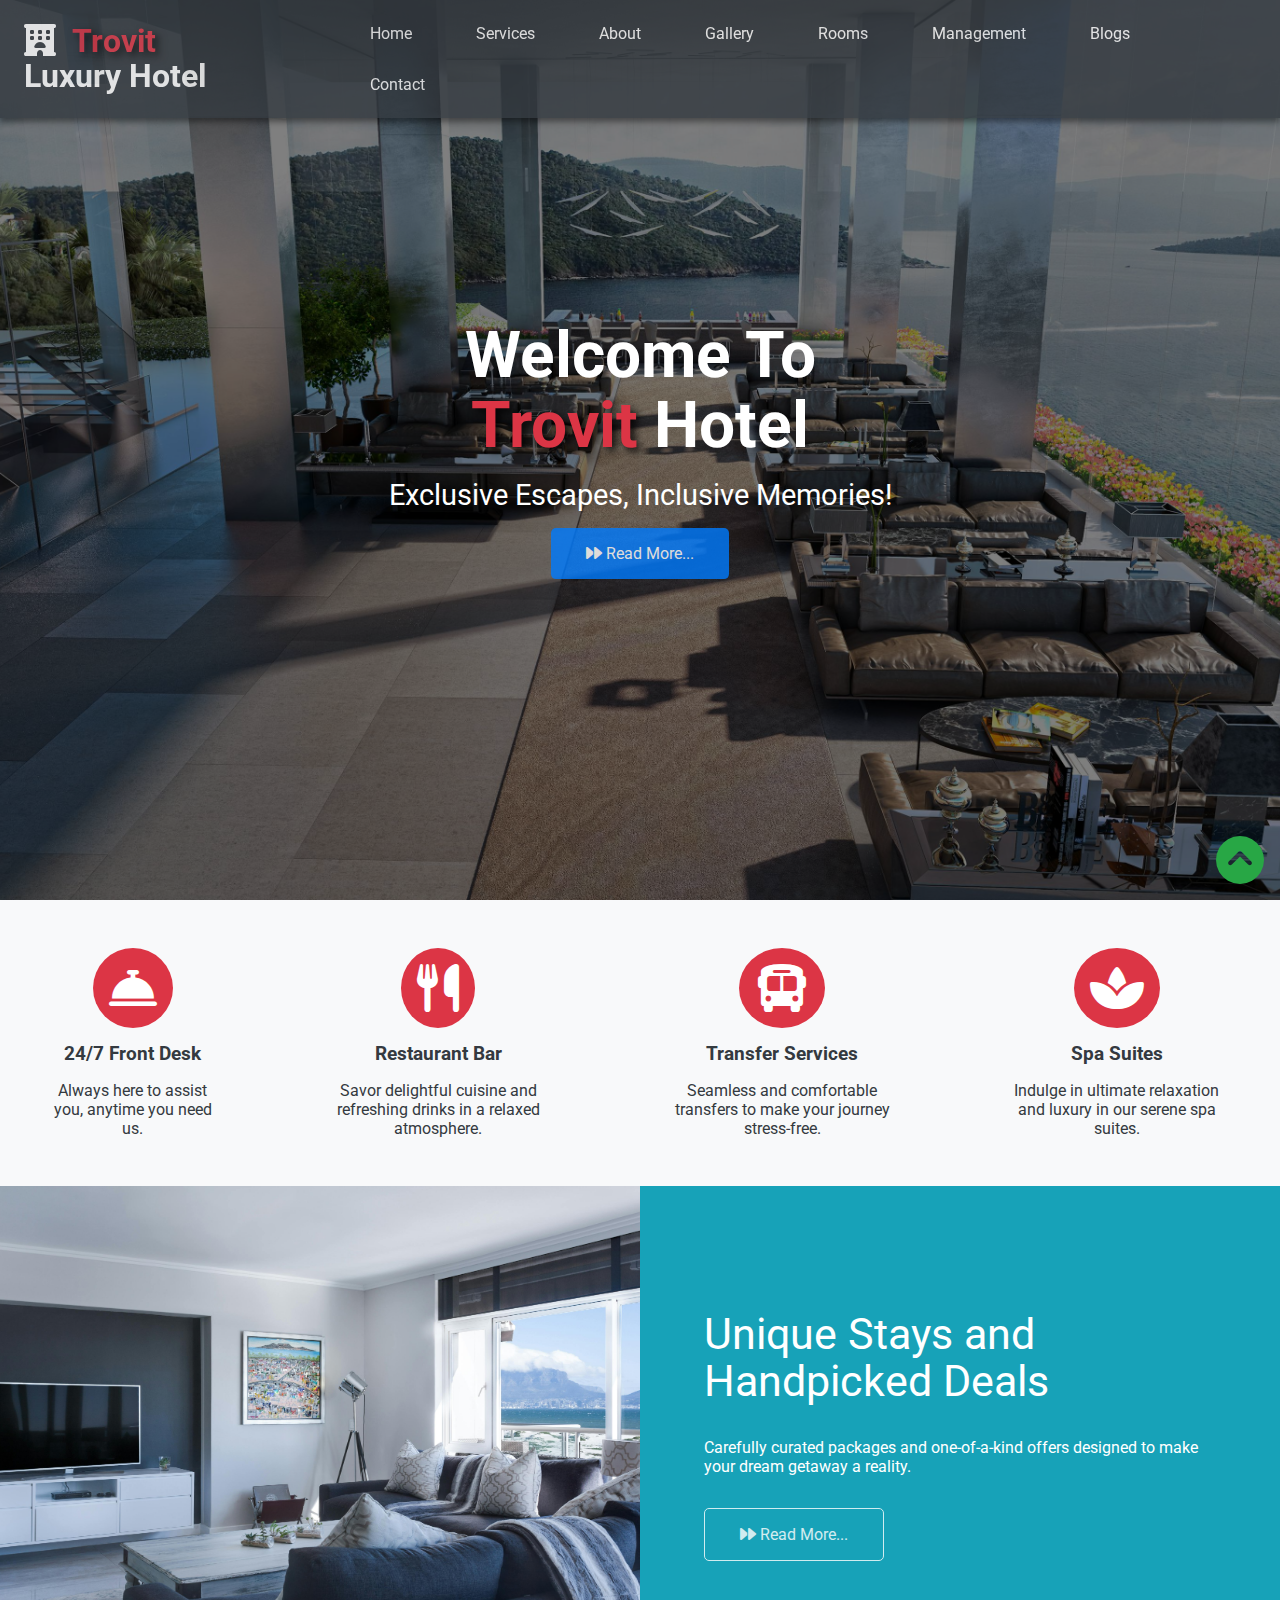
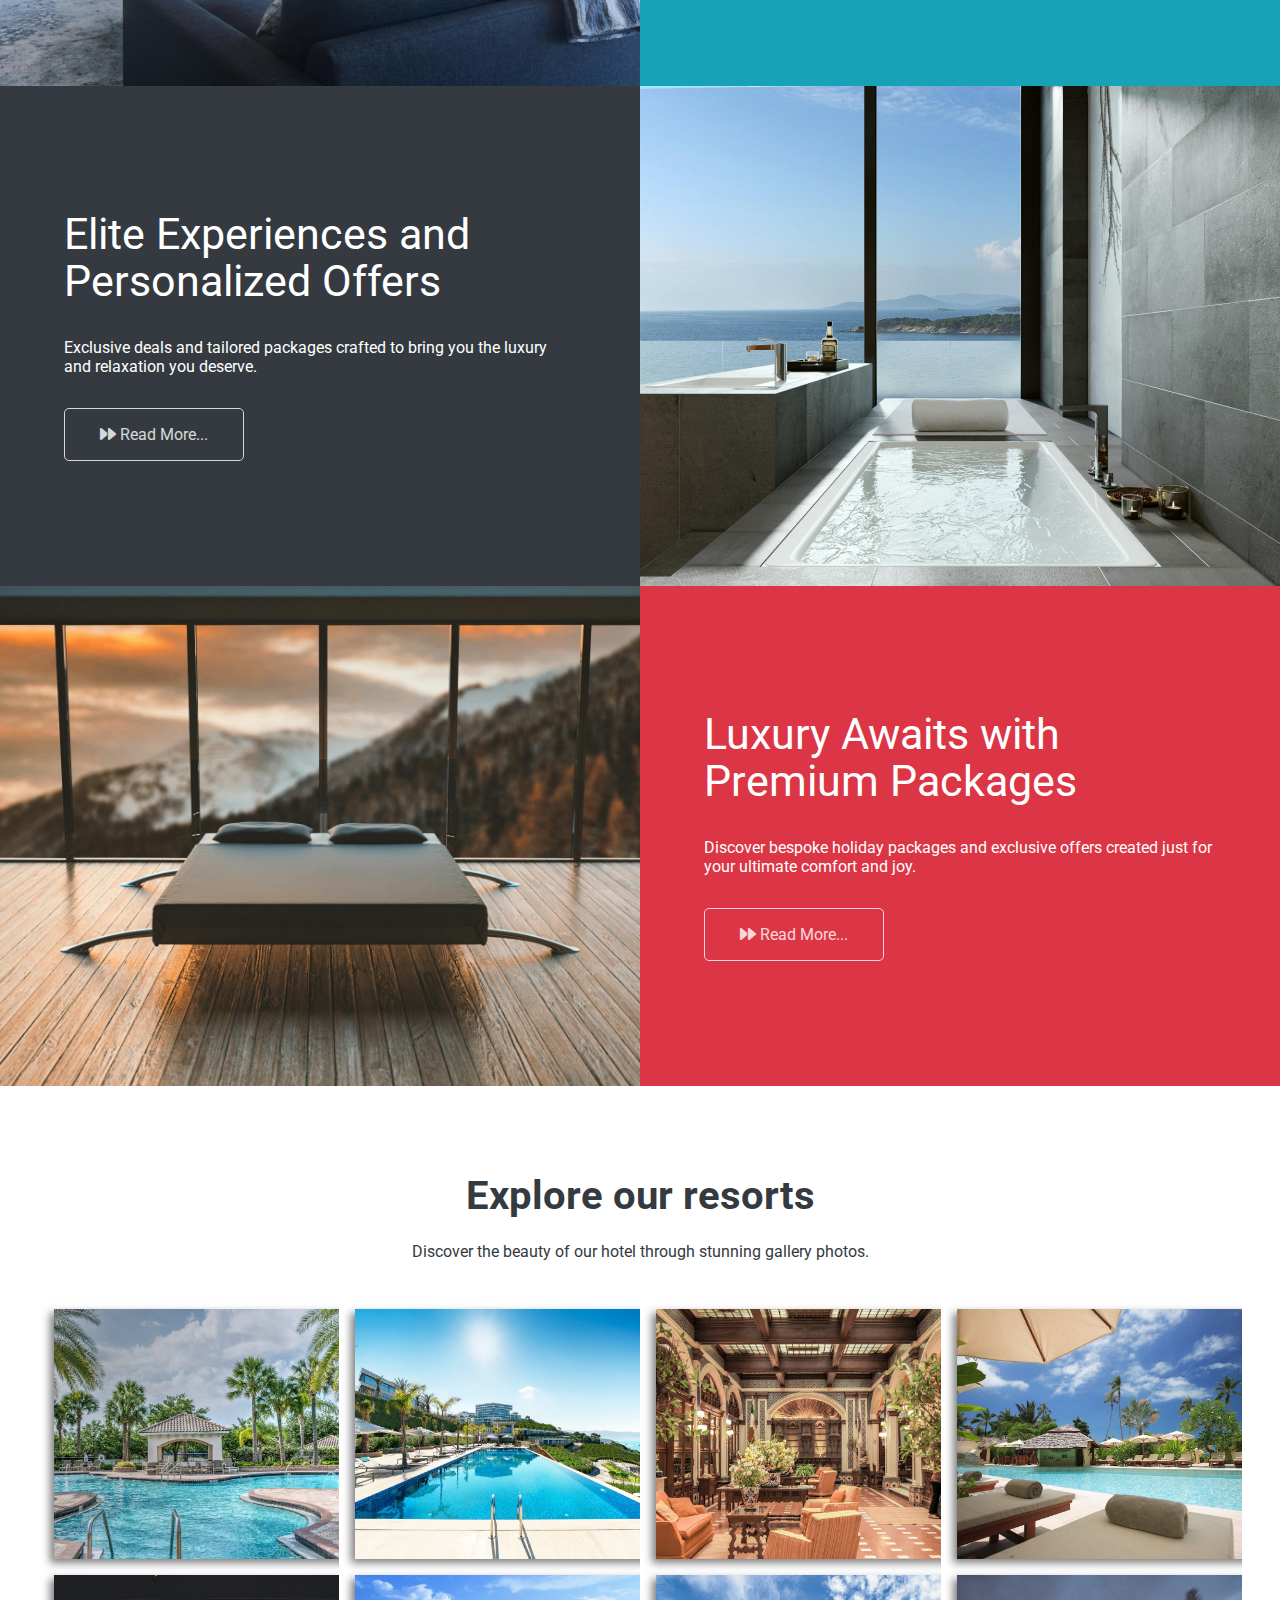
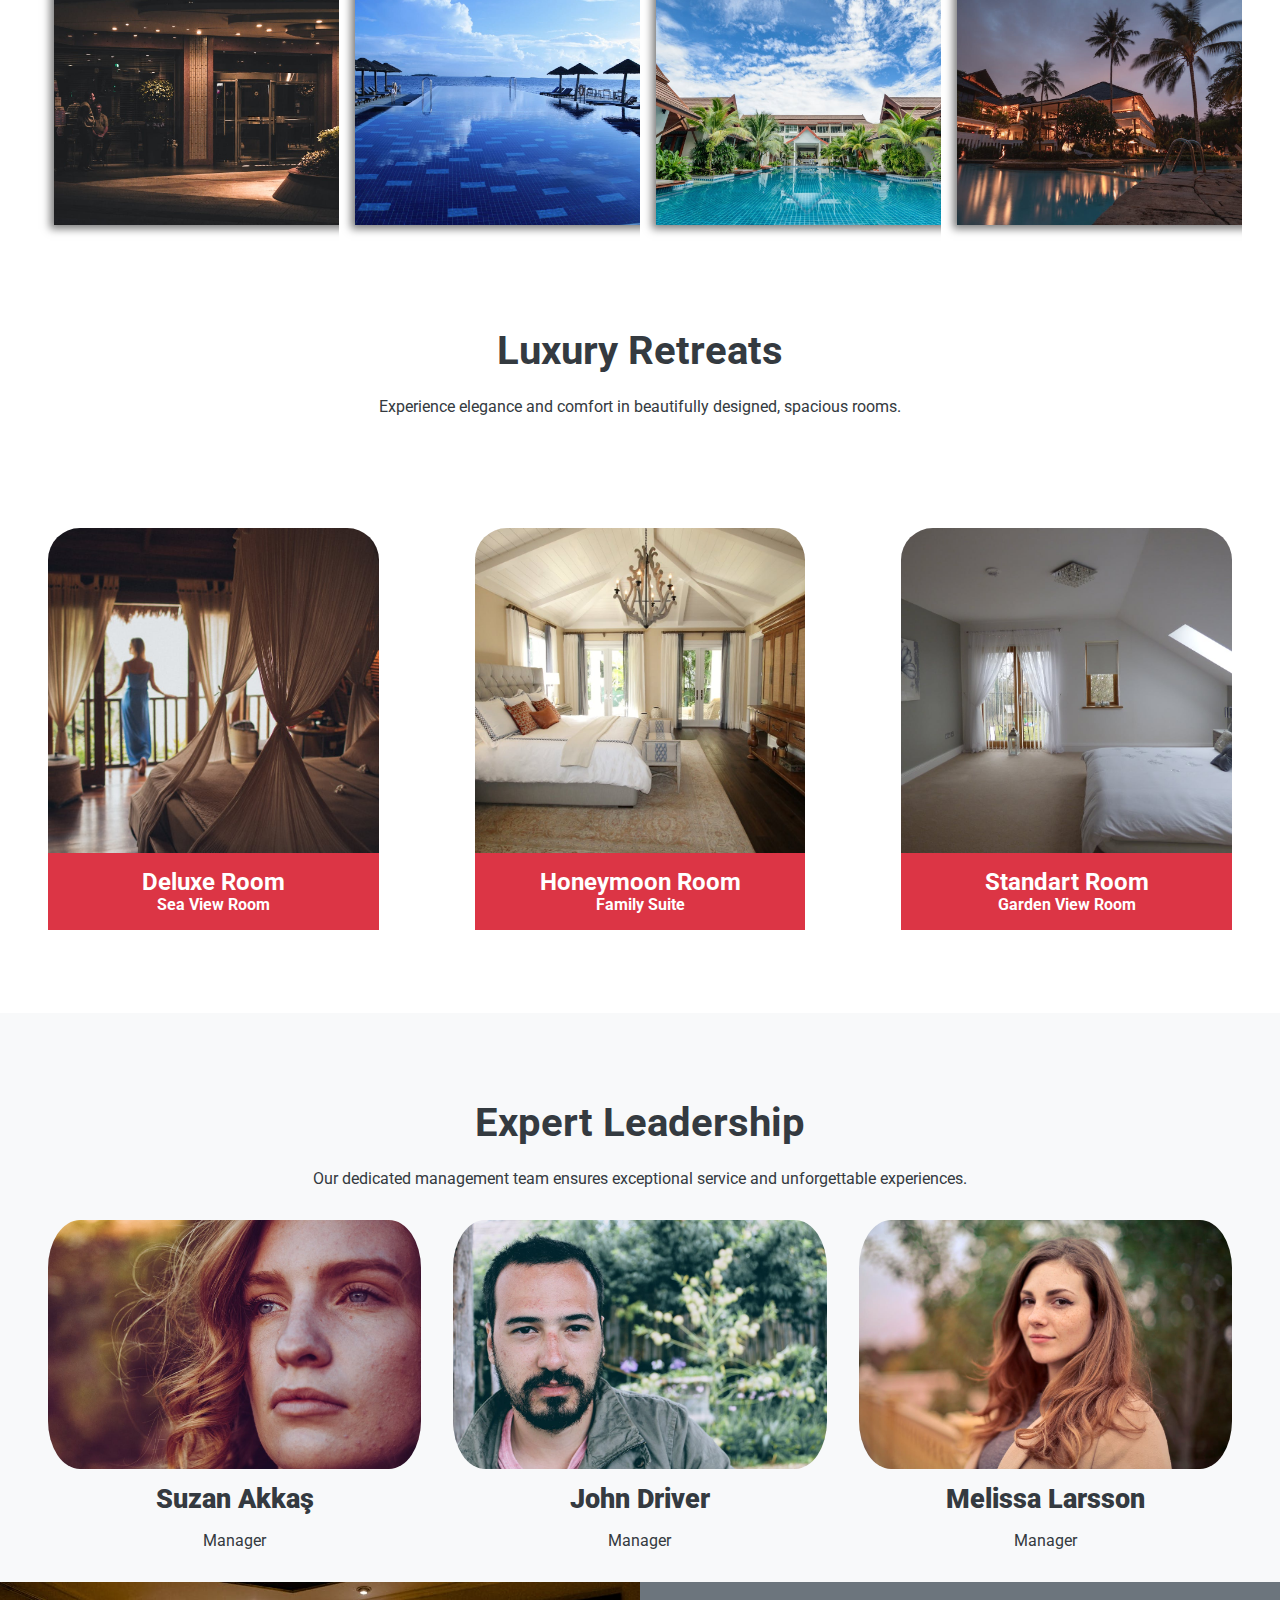
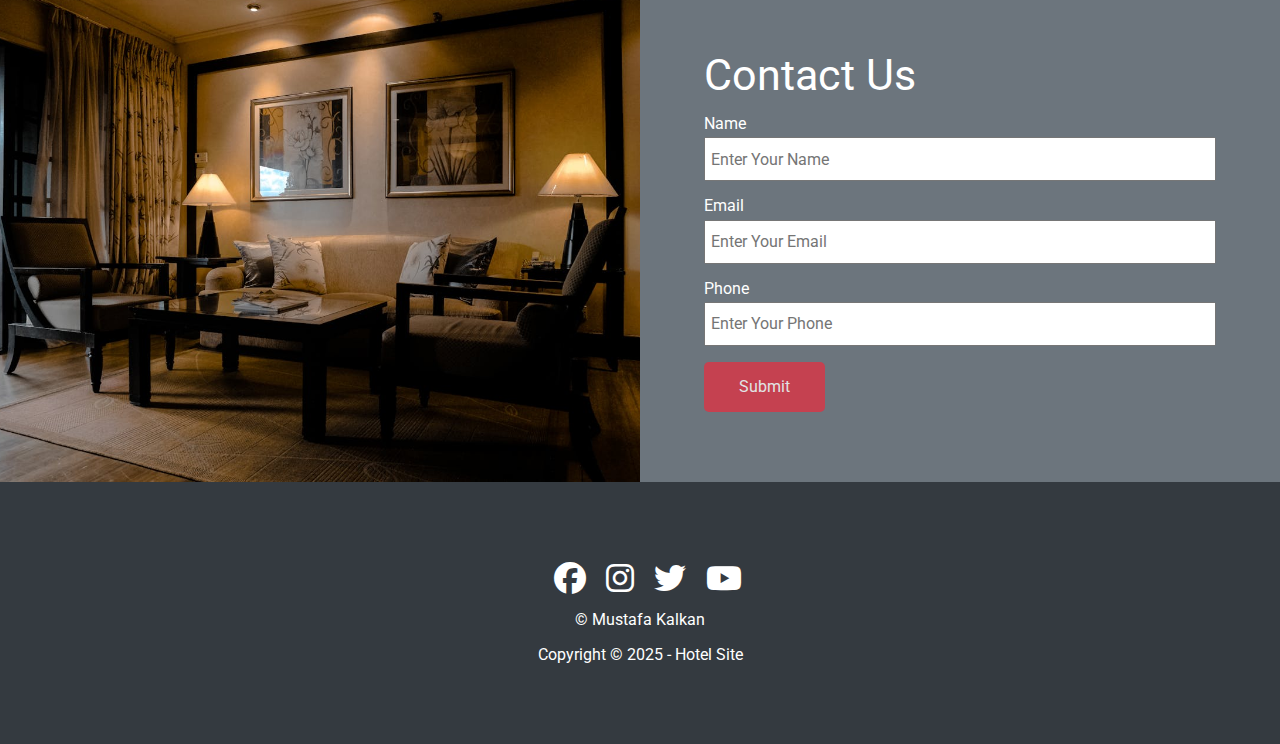
<file: index.html>
<!DOCTYPE html>
<html lang="en">
  <head>
    <meta charset="UTF-8" />
    <meta name="viewport" content="width=device-width, initial-scale=1.0" />
    <!-- Fonts -->
    <link rel="preconnect" href="https://fonts.googleapis.com" />
    <link rel="preconnect" href="https://fonts.gstatic.com" crossorigin />
    <link
      href="https://fonts.googleapis.com/css2?family=Roboto:wght@300;400;500;700;900&display=swap"
      rel="stylesheet"
    />
    <!-- Icons -->
    <link
      rel="stylesheet"
      href="https://cdnjs.cloudflare.com/ajax/libs/font-awesome/6.7.2/css/all.min.css"
      integrity="sha512-Evv84Mr4kqVGRNSgIGL/F/aIDqQb7xQ2vcrdIwxfjThSH8CSR7PBEakCr51Ck+w+/U6swU2Im1vVX0SVk9ABhg=="
      crossorigin="anonymous"
      referrerpolicy="no-referrer"
    />
    <link
      rel="icon"
      type="image/png"
      sizes="16x16"
      href="./ıcons/favicon-16x16.png"
    />

    <!-- Styles -->
    <link rel="stylesheet" href="./css/responsive.css" />
    <link rel="stylesheet" href="./css/style.css" />
    <link rel="stylesheet" href="./css/utils.css" />
    <title>Trovit Luxury Hotel</title>
  </head>
  <body id="body">
    <header id="Home" class="main-header">
      <div class="header-container">
        <h1 class="nav-text">
          <i class="fa-solid fa-hotel"></i><span>Trovit</span> Luxury Hotel
        </h1>
        <nav class="navbar">
          <ul>
            <li><a href="#Home">Home</a></li>
            <li><a href="#Services">Services</a></li>
            <li><a href="#About">About</a></li>
            <li><a href="#Gallery">Gallery</a></li>
            <li><a href="#Rooms">Rooms</a></li>
            <li><a href="#Leaders">Management</a></li>
            <li><a href="blogs.html">Blogs</a></li>
            <li><a href="#Contact">Contact</a></li>
          </ul>
        </nav>
      </div>
      <div class="content">
        <h1>Welcome To <span>Trovit</span> Hotel</h1>
        <p>Exclusive Escapes, Inclusive Memories!</p>
        <a class="btn btn-primary" href=""
          ><i class="fa-solid fa-forward"></i> Read More...</a
        >
      </div>
    </header>
    <main>
      <!-- Services -->
      <section id="Services" class="icons bg-light">
        <div class="flex-container">
          <div class="items">
            <i class="fa-solid fa-bell-concierge fa-3x"></i>
            <h3>24/7 Front Desk</h3>
            <p>Always here to assist you, anytime you need us.</p>
          </div>
          <div class="items">
            <i class="fas fa-utensils fa-3x"></i>
            <h3>Restaurant Bar</h3>
            <p>
              Savor delightful cuisine and refreshing drinks in a relaxed
              atmosphere.
            </p>
          </div>
          <div class="items">
            <i class="fas fa-bus fa-3x"></i>
            <h3>Transfer Services</h3>
            <p>
              Seamless and comfortable transfers to make your journey
              stress-free.
            </p>
          </div>
          <div class="items">
            <i class="fas fa-spa fa-3x"></i>
            <h3>Spa Suites</h3>
            <p>
              Indulge in ultimate relaxation and luxury in our serene spa
              suites.
            </p>
          </div>
        </div>
      </section>
      <!-- About -->
      <section id="About" class="flex-columns">
        <div class="column">
          <div class="image">
            <img src="./images/hotel room.jpg" alt="" />
          </div>
        </div>
        <div class="column">
          <div class="rooms bg-info">
            <h3>Unique Stays and Handpicked Deals</h3>
            <p>
              Carefully curated packages and one-of-a-kind offers designed to
              make your dream getaway a reality.
            </p>
            <a class="btn btn-outline" href=""
              ><i class="fa-solid fa-forward"></i> Read More...</a
            >
          </div>
        </div>
      </section>
      <section class="flex-columns flex-columns-reverse">
        <div class="column">
          <div class="image">
            <img src="./images/hotel-spa.jpg" alt="" />
          </div>
        </div>
        <div class="column">
          <div class="rooms bg-dark">
            <h3>Elite Experiences and Personalized Offers</h3>
            <p>
              Exclusive deals and tailored packages crafted to bring you the
              luxury and relaxation you deserve.
            </p>
            <a class="btn btn-outline" href=""
              ><i class="fa-solid fa-forward"></i> Read More...</a
            >
          </div>
        </div>
      </section>
      <section class="flex-columns">
        <div class="column">
          <div class="image">
            <img src="./images/luxury.jpg" alt="" />
          </div>
        </div>
        <div class="column">
          <div class="rooms bg-danger">
            <h3>Luxury Awaits with Premium Packages</h3>
            <p>
              Discover bespoke holiday packages and exclusive offers created
              just for your ultimate comfort and joy.
            </p>
            <a class="btn btn-outline" href=""
              ><i class="fa-solid fa-forward"></i> Read More...</a
            >
          </div>
        </div>
      </section>
      <!-- Gallery -->
      <section id="Gallery" class="flex-grid section-padding">
        <header class="section-header">
          <h3>Explore our resorts</h3>
          <p>
            Discover the beauty of our hotel through stunning gallery photos.
          </p>
        </header>
        <div class="gallery-container">
          <div class="column">
            <img src="./images/1.jpg" alt="" />
            <img src="./images/2.jpg" alt="" />
          </div>
          <div class="column">
            <img src="./images/3.jpg" alt="" />
            <img src="./images/4.jpg" alt="" />
          </div>
          <div class="column">
            <img src="./images/5.jpg" alt="" />
            <img src="./images/6.jpg" alt="" />
          </div>
          <div class="column">
            <img src="./images/7.jpg" alt="" />
            <img src="./images/8.jpg" alt="" />
          </div>
        </div>
      </section>
      <!-- Rooms -->
      <section id="Rooms">
        <header class="section-header">
          <h3>Luxury Retreats</h3>
          <p>
            Experience elegance and comfort in beautifully designed, spacious
            rooms.
          </p>
        </header>
        <div class="flex-container">
          <div class="card">
            <img src="./images/rooms (1).jpg" alt="" />
            <div class="card-body bg-danger">
              <h2>Deluxe Room</h2>
              <p>Sea View Room</p>
            </div>
          </div>
          <div class="card">
            <img src="./images/rooms (2).jpg" alt="" />
            <div class="card-body bg-danger">
              <h2>Honeymoon Room</h2>
              <p>Family Suite</p>
            </div>
          </div>
          <div class="card">
            <img src="./images/rooms (3).jpg" alt="" />
            <div class="card-body bg-danger">
              <h2>Standart Room</h2>
              <p>Garden View Room</p>
            </div>
          </div>
        </div>
      </section>
      <!-- Leader -->
      <section id="Leaders" class="teams section-padding bg-light">
        <header class="section-header">
          <h3>Expert Leadership</h3>
          <p>
            Our dedicated management team ensures exceptional service and
            unforgettable experiences.
          </p>
        </header>
        <div class="flex-container">
          <div class="manager">
            <img src="./images/face (2).jpg" alt="" />
            <h3>Suzan Akkaş</h3>
            <p>Manager</p>
          </div>
          <div class="manager">
            <img src="./images/face (1).jpg" alt="" />
            <h3>John Driver</h3>
            <p>Manager</p>
          </div>
          <div class="manager">
            <img src="./images/face (3).jpg" alt="" />
            <h3>Melissa Larsson</h3>
            <p>Manager</p>
          </div>
        </div>
      </section>
      <section id="Contact" class="flex-columns">
        <div class="column">
          <div class="image">
            <img src="./images/contact.jpg" alt="" />
          </div>
        </div>
        <div class="column">
          <div class="rooms bg-secondary">
            <h3>Contact Us</h3>
            <form class="contact-form" action="">
              <div class="form-control">
                <label for="name">Name</label>
                <input type="text" id="name" placeholder="Enter Your Name" />
              </div>
              <div class="form-control">
                <label for="email">Email</label>
                <input type="email" id="email" placeholder="Enter Your Email" />
              </div>
              <div class="form-control">
                <label for="tel">Phone</label>
                <input type="tel" id="tel" placeholder="Enter Your Phone" />
              </div>
              <button type="submit" class="btn btn-danger">Submit</button>
            </form>
          </div>
        </div>
      </section>
    </main>
    <a href="#body" id="backtotop">
      <i class="fas fa-chevron-circle-up"></i>
    </a>
    <footer>
      <div class="social">
        <a href="https://www.facebook.com/@trovityaylasi/" target="_blank"
          ><i class="fab fa-facebook fa-2x"></i
        ></a>
        <a
          href="https://www.instagram.com/explore/locations/727801260906455/trovit-yaylas/recent/?locale=en&hl=en"
          target="_blank"
          ><i class="fab fa-instagram fa-2x"></i
        ></a>
        <a href=""><i class="fab fa-twitter fa-2x"></i></a>
        <a href="https://www.youtube.com/watch?v=fOwlUi77xBo" target="_blank"
          ><i class="fab fa-youtube fa-2x"></i
        ></a>
      </div>
      <p>© Mustafa Kalkan</p>
      <p>Copyright © 2025 - Hotel Site</p>
    </footer>
  </body>
</html>
</file>
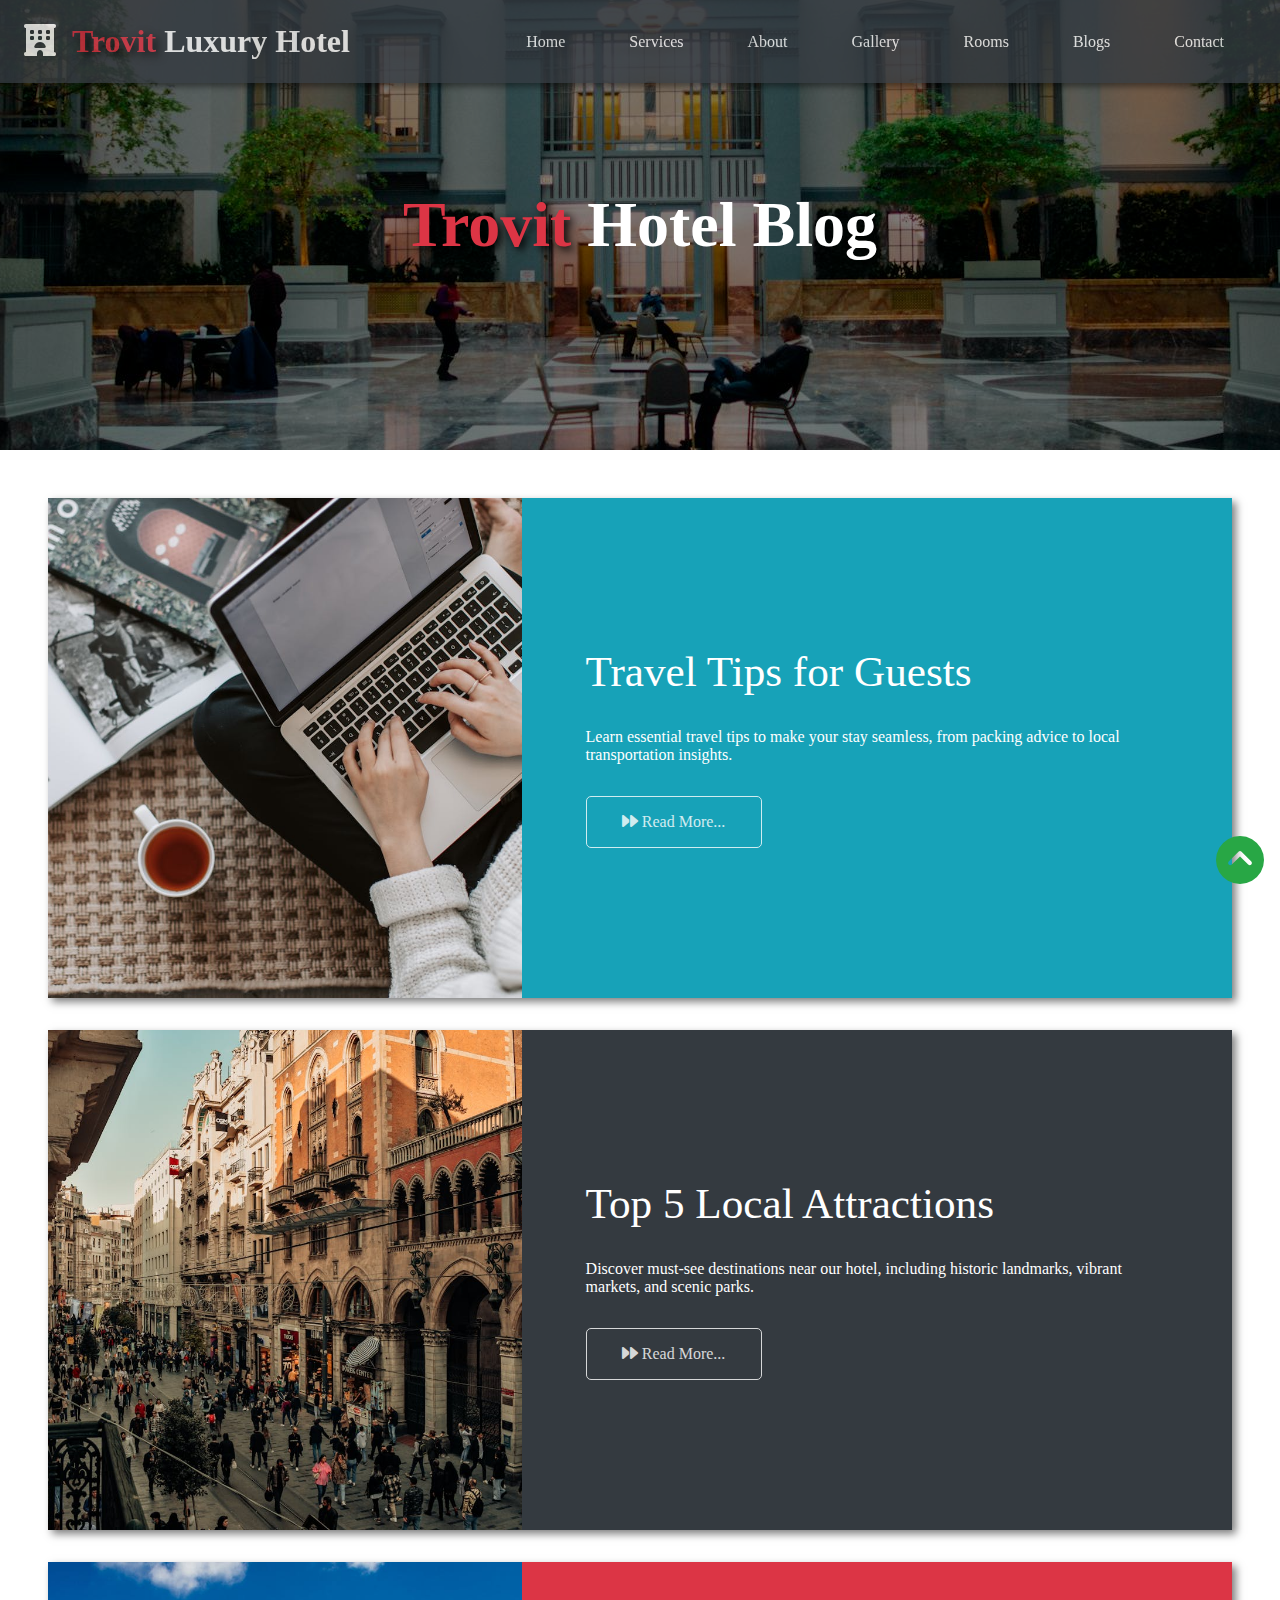
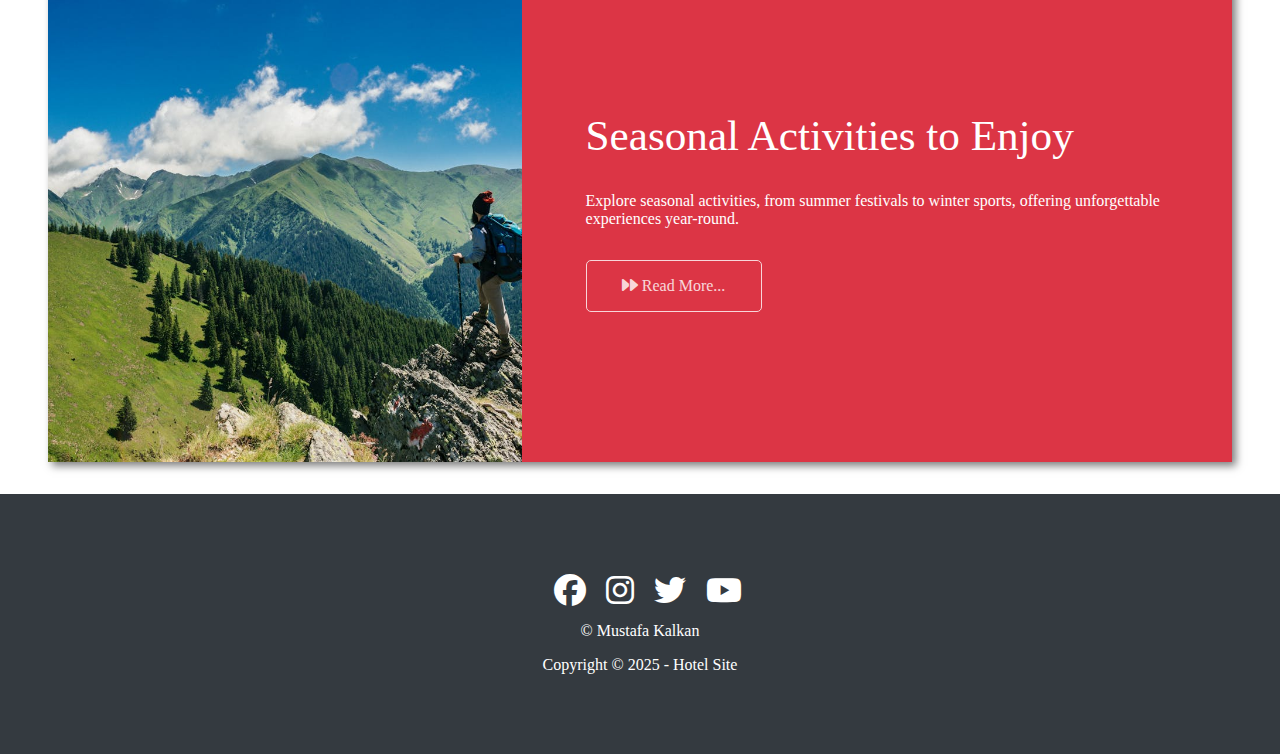
<file: blogs.html>
<!DOCTYPE html>
<html lang="en">
  <head>
    <meta charset="UTF-8" />
    <meta name="viewport" content="width=device-width, initial-scale=1.0" />
    <!-- Fonts -->

    <!-- Icons -->
    <link
      rel="stylesheet"
      href="https://cdnjs.cloudflare.com/ajax/libs/font-awesome/6.7.2/css/all.min.css"
      integrity="sha512-Evv84Mr4kqVGRNSgIGL/F/aIDqQb7xQ2vcrdIwxfjThSH8CSR7PBEakCr51Ck+w+/U6swU2Im1vVX0SVk9ABhg=="
      crossorigin="anonymous"
      referrerpolicy="no-referrer"
    />
    <link
      rel="icon"
      type="image/png"
      sizes="16x16"
      href="./ıcons/favicon-16x16.png"
    />
    <!-- Styles -->
    <link rel="stylesheet" href="./css/style.css" />
    <link rel="stylesheet" href="./css/utils.css" />
    <title>Trovit Luxury Hotel</title>
  </head>
  <body id="body">
    <header class="main-header blog">
      <div class="header-container">
        <h1 class="nav-text">
          <i class="fa-solid fa-hotel"></i><span>Trovit</span> Luxury Hotel
        </h1>
        <nav class="navbar">
          <ul>
            <li><a href="index.html">Home</a></li>
            <li><a href="index.html#Services">Services</a></li>
            <li><a href="index.html#About">About</a></li>
            <li><a href="index.html#Gallery">Gallery</a></li>
            <li><a href="index.html#Rooms">Rooms</a></li>
            <li><a href="blogs.html">Blogs</a></li>
            <li><a href="index.html#Contact">Contact</a></li>
          </ul>
        </nav>
      </div>
      <div class="content">
        <h1><span>Trovit</span> Hotel Blog</h1>
      </div>
    </header>
    <main>
      <!-- Articles -->
      <section class="articles">
        <article class="article flex-columns">
          <div class="column">
            <div class="image">
              <img src="./images/article (3).jpg" alt="" />
            </div>
          </div>
          <div class="column">
            <div class="rooms bg-info">
              <h3>Travel Tips for Guests</h3>
              <p>
                Learn essential travel tips to make your stay seamless, from
                packing advice to local transportation insights.
              </p>
              <a class="btn btn-outline" href=""
                ><i class="fa-solid fa-forward"></i> Read More...</a
              >
            </div>
          </div>
        </article>
        <article class="article flex-columns">
          <div class="column">
            <div class="image">
              <img src="./images/blog (1).jpg" alt="" />
            </div>
          </div>
          <div class="column">
            <div class="rooms bg-dark">
              <h3>Top 5 Local Attractions</h3>
              <p>
                Discover must-see destinations near our hotel, including
                historic landmarks, vibrant markets, and scenic parks.
              </p>
              <a class="btn btn-outline" href=""
                ><i class="fa-solid fa-forward"></i> Read More...</a
              >
            </div>
          </div>
        </article>
        <article class="article flex-columns">
          <div class="column">
            <div class="image">
              <img src="./images/blog (2).jpg" alt="" />
            </div>
          </div>
          <div class="column">
            <div class="rooms bg-danger">
              <h3>Seasonal Activities to Enjoy</h3>
              <p>
                Explore seasonal activities, from summer festivals to winter
                sports, offering unforgettable experiences year-round.
              </p>
              <a class="btn btn-outline" href=""
                ><i class="fa-solid fa-forward"></i> Read More...</a
              >
            </div>
          </div>
        </article>
      </section>
    </main>
    <a href="#body" id="backtotop">
      <i class="fas fa-chevron-circle-up"></i>
    </a>
    <footer>
      <div class="social">
        <a href="https://www.facebook.com/@trovityaylasi/" target="_blank"
          ><i class="fab fa-facebook fa-2x"></i
        ></a>
        <a
          href="https://www.instagram.com/explore/locations/727801260906455/trovit-yaylas/recent/?locale=en&hl=en"
          target="_blank"
          ><i class="fab fa-instagram fa-2x"></i
        ></a>
        <a href=""><i class="fab fa-twitter fa-2x"></i></a>
        <a href="https://www.youtube.com/watch?v=fOwlUi77xBo" target="_blank"
          ><i class="fab fa-youtube fa-2x"></i
        ></a>
      </div>
      <p>© Mustafa Kalkan</p>
      <p>Copyright © 2025 - Hotel Site</p>
    </footer>
  </body>
</html>
</file>
<file: css/responsive.css>
/* Mobile */
@media (max-width:1024px){
    html{
        font-size: 0.8rem;
    }
    .header-container, .gallery-container, .article.flex-columns{
      flex-direction: column;
      margin: 0 auto;
    }
    .navbar{
      padding-top: 2rem;
    }
    .navbar ul li a {
      padding: 1rem;
    }
    .card{
        font-size: 1rem;
    }
    .flex-container{
      flex-direction: column;
      width: 70%;
    }
    .flex-columns .column{
      flex: 100%;
      flex-direction: column;
    }
  
  }
</file>
<file: css/style.css>
/* General Settings */


/* Box sizing rules */
*,
*::before,
*::after {
  box-sizing: border-box;
  margin: 0;
  padding: 0;
}

/* Prevent font size inflation */
html {
  -moz-text-size-adjust: none;
  -webkit-text-size-adjust: none;
  text-size-adjust: none;
  scroll-behavior: smooth;
}

/* Remove default margin in favour of better control in authored CSS */
body, h1, h2, h3, h4, p,
figure, blockquote, dl, dd {
  margin-block-end: 0;
}

/* Remove list styles on ul, ol elements with a list role, which suggests default styling will be removed */
ul[role='list'],
ol[role='list'] {
  list-style: none;
}
li{
    list-style-type: none;
}

/* Set shorter line heights on headings and interactive elements */
h1, h2, h3, h4,
button, input, label {
  line-height: 1.1;
}

/* Balance text wrapping on headings */
h1, h2,
h3, h4 {
  text-wrap: balance;
}

/* A elements that don't have a class get default styles */
a:not([class]) {
  text-decoration-skip-ink: auto;
}
a{
    text-decoration: none;
}

/* Make images easier to work with */
img,
picture {
  max-width: 100%;
  display: block;
}

/* Inherit fonts for inputs and buttons */
input, button,
textarea, select {
  font-family: inherit;
  font-size: inherit;
}

/* Make sure textareas without a rows attribute are not tiny */
textarea:not([rows]) {
  min-height: 10em;
}

/* Anything that has been anchored to should have extra scroll margin */
:target {
  scroll-margin-block: 5ex;
}

body{
  font-family: "Roboto", serif;
  color: var(--dark);
}
.header-container{
  display: flex;
  justify-content: space-between;
  align-items: center;
  background-color: var(--dark);
  opacity: 0.8;
  color: var(--white);
  padding: 1.5rem;
  position: fixed;
  width: 100%;
  z-index: 5;
  box-shadow: 0 4px 6px rgba(0, 0, 0, 0.5);
}
.main-header::before{
  content: "";
  background-color: rgba(0, 0, 0, 0.5);;
  position: absolute;
  top: 0;
  left: 0;
  width: 100%;
  height: 100%;
}
.main-header{
  background: url(../images/bg1.jpg);
  background-position: center;
  background-size: cover;
  background-repeat: no-repeat;
  min-height: 100svh;
}
.main-header.blog{
  min-height: 50svh;
  background: url(../images/bg2.jpg);
  background-position: center;
}
.main-header.blog::before{
  height: 50%;
}
.nav-text i{
  margin-right: 1rem;
}
span{
  color: var(--danger);
  text-shadow: 4px 4px 8px rgba(0, 0, 0, 0.9);
}
.navbar ul{
  display: flex;
  flex-wrap: wrap;
  row-gap: 2rem;
}
.navbar ul li a{
  color: var(--white);
  padding: 1rem 2rem;
}
.navbar ul li a:hover{
  border-bottom: 2px solid var(--danger);
}
.content{
  position: absolute;
  top:50%;
  left: 50%;
  transform: translate(-50%,-50%);
  color: var(--white);
  text-align: center;
}
.main-header.blog .content{
  top: 25%;
}
.content h1{
  font-size: 4rem;
}
.content p{
  font-size: 1.8rem;
  margin: 1rem 0;
}

/* SECTİON */

/* Article */
.articles{
  padding:1rem 3rem 2rem 3rem;
}
.article{
  margin-top: 2rem;
  box-shadow:4px 4px 8px rgba(0, 0, 0, 0.5); 
}
.article.flex-columns .column:nth-child(odd){
  flex: 2;
}
.article.flex-columns .column:nth-child(even){
  flex: 3;
}

/* Services */

.items{
  padding: 3rem;
}
.items i{
  color: var(--white);
  padding: 1rem;
  border-radius: 50%;
  background-color: var(--danger);
}
.items h3{
  margin: 1rem 0;
}

/* Rooms */
.rooms{
  display: flex;
  flex-direction: column;
  justify-content: center;
  align-items: flex-start;
  width: 100%;
  height: 100%;
  color: var(--white);
  padding: 4rem;
}
.column{
  flex: 1;
  overflow: hidden;
}
.column img{
  height: 500px;
  object-fit: cover;
  width: 100%;
  transition: all 0.6s ease;
}
.column img:hover{
  transform: scale(1.03);
  cursor: pointer;
}
.rooms h3{
  font-size: 2.7rem;
  font-weight: 400;
}
.rooms p{
  margin: 2rem 0;
}

/* Gallery */
.gallery-container{
  display: flex;
  flex-wrap: wrap;
  padding: 0 0.4rem;
}
.gallery-container .column img{
  object-fit: cover;
  width: 100%;
  height: 250px;
  margin: 1rem ;
  box-shadow: -4px 4px 8px rgba(0, 0, 0, 0.5);
}
/* Rooms */
.card{
  color: var(--white);
  padding: 5rem 3rem;
  font-weight: 700;
  margin-bottom: 5rem;
}
.card img{
  width: 100%;
  height: 100%;
  object-fit: cover;
  border-top-left-radius: 2rem;
  border-top-right-radius: 2rem;
}
.card-body{
  padding: 1rem;
}

/* Teams */

.manager img{
  padding:0 1rem;
  border-radius: 3rem;
}
.manager h3{
  margin: 1rem 0;
  font-weight: 900;
  font-size: 1.7rem;
}

/* Contact */

.form-control{
  margin-top: 1rem;
}
.form-control label{
  display: block;
  margin-bottom: 0.3rem;
}
.contact-form{
  width: 100%;
}
.form-control input{
  width: 100%;
  padding: 0.7rem 0.3rem;
}
.contact-form button{
  margin-top: 1rem;
}

/* FOOTER */

footer{
  text-align: center;
  padding: 5rem 0;
  background-color: var(--dark);
  color: var(--white);
}
footer .social a{
  margin-left: 1rem;
  color: var(--white);
}
footer .social a:hover{
  color: var(--danger);
}
footer p{
  margin-top: 1rem;
}
#backtotop{
  position: fixed;
  bottom: 1rem;
  right: 1rem;
}
#backtotop i{
  font-size: 3rem;
  color: var(--success);
}
#backtotop i:hover{
  transition: all .3s ease;
  color: var(--danger);
}
</file>
<file: css/utils.css>
:root{
    /* Colors */
    --white:#fff;
    --primary:#007bff;
    --secondary:#6c757d;
    --success:#28a745;
    --danger:#dc3545;
    --warning:#ffc107;
    --info:#17a2b8;
    --dark:#343a40;
    --light:#f8f9fa;
    --opacity:0.8;
}

/* Text Color */
.text-primary{color: var(--primary);}
.text-secondary{color: var(--secondary);}
.text-success{color: var(--success);}
.text-danger{color: var(--danger);}
.text-warning{color: var(--warning);}
.text-info{color: var(--info);}
.text-dark{color: var(--dark);}
.text-light{color: var(--light);}

/* BG Color */
.bg-primary{background-color: var(--primary);}
.bg-secondary{background-color: var(--secondary);}
.bg-success{background-color: var(--success);}
.bg-danger{background-color: var(--danger);}
.bg-warning{background-color: var(--warning);}
.bg-info{background-color: var(--info);}
.bg-dark{background-color: var(--dark);}
.bg-light{background-color: var(--light)}


/* Buttons */
.btn{
    display: inline-block;
    cursor: pointer;
    padding: 1rem 2.2rem;
    border: none;
    border-radius: 5px;
}
.btn:hover{
    opacity: 1;
}
.btn-primary{
    color: var(--white);
    background-color: var(--primary);
    opacity: var(--opacity);
}
.btn-secondary{
    color: var(--white);
    background-color: var(--secondary);
    opacity: var(--opacity);
}
.btn-success{
    color: var(--white);
    background-color: var(--success);
    opacity: var(--opacity);
}
.btn-danger{
    color: var(--white);
    background-color: var(--danger);
    opacity: var(--opacity);
}
.btn-warning{
    color: var(--white);
    background-color: var(--warning);
    opacity: var(--opacity);
}
.btn-info{
    color: var(--white);
    background-color: var(--info);
    opacity: var(--opacity);
}
.btn-dark{
    color: var(--white);
    background-color: var(--dark);
    opacity: var(--opacity);
}
.btn-light{
    color: var(--white);
    background-color: var(--light);
    opacity: var(--opacity);
}
.btn-outline{
    color: var(--white);
    border: 1px solid var(--white);
    background-color: transparent;
    opacity: var(--opacity);
}
.btn-outline:hover{
    color: var(--white);
    border: 1px solid var(--white);
    background-color: transparent;
}
.btn-outline-primary{
    border: 1px solid var(--primary);
    background-color: transparent;
    color: var(--primary);
    opacity: var(--opacity);
}
.btn-outline-primary:hover{
    background-color: var(--primary);
    border: none;
    color: var(--white);
}


/* Flex */

.flex-container{
    display: flex;
    justify-content: center;
    width: 100%;
    text-align: center;
}
.flex-columns{
    display: flex;
    width: 100%;
    justify-content: center;
    flex-wrap: wrap;
}
.flex-columns-reverse{
    flex-direction: row-reverse;
}

  /* Flex-Grid */
  

/* Section */
.section-header{
    display: flex;
    align-items: center;
    justify-content: center;
    flex-direction: column;
    text-align: center;
    padding: 2rem;
}
.section-padding{
    padding: 2rem;
}
.section-header h3{
    font-size: 2.5rem;
    margin: 1.5rem 0;
}
</file>
